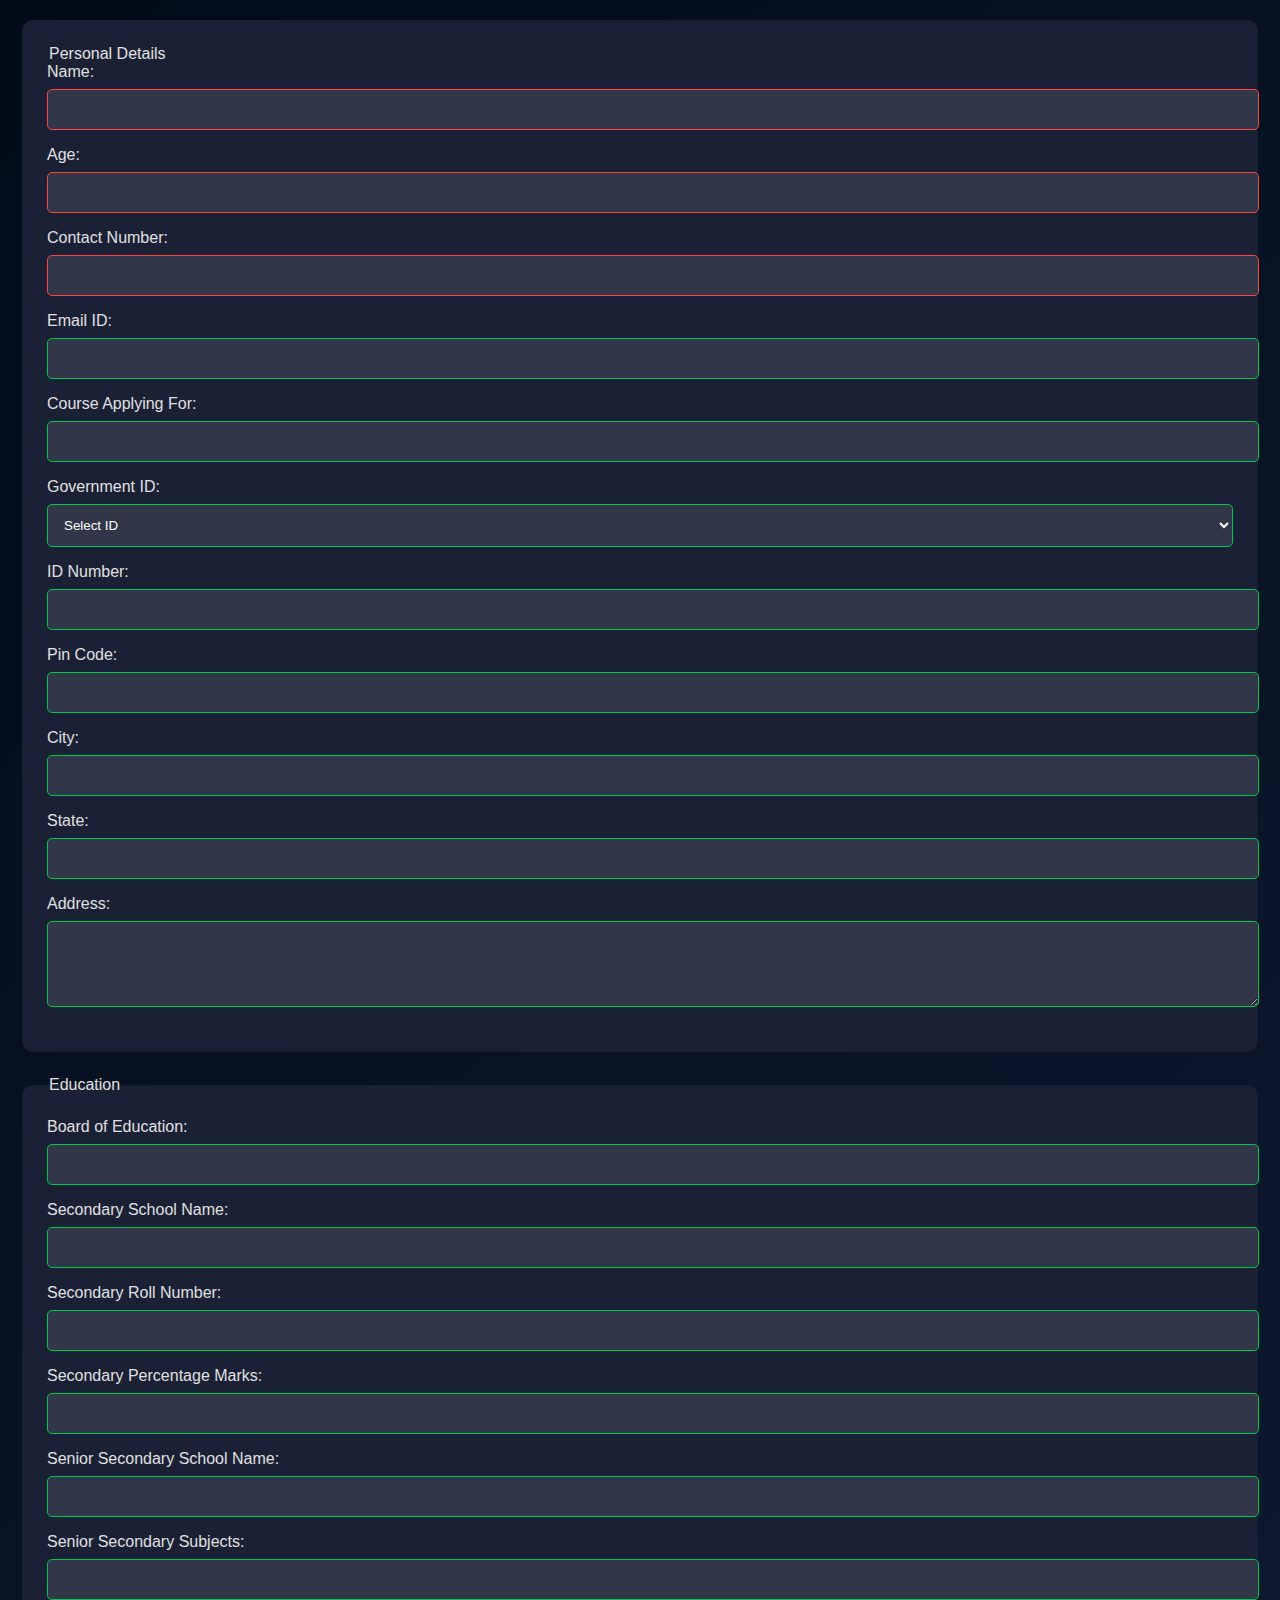
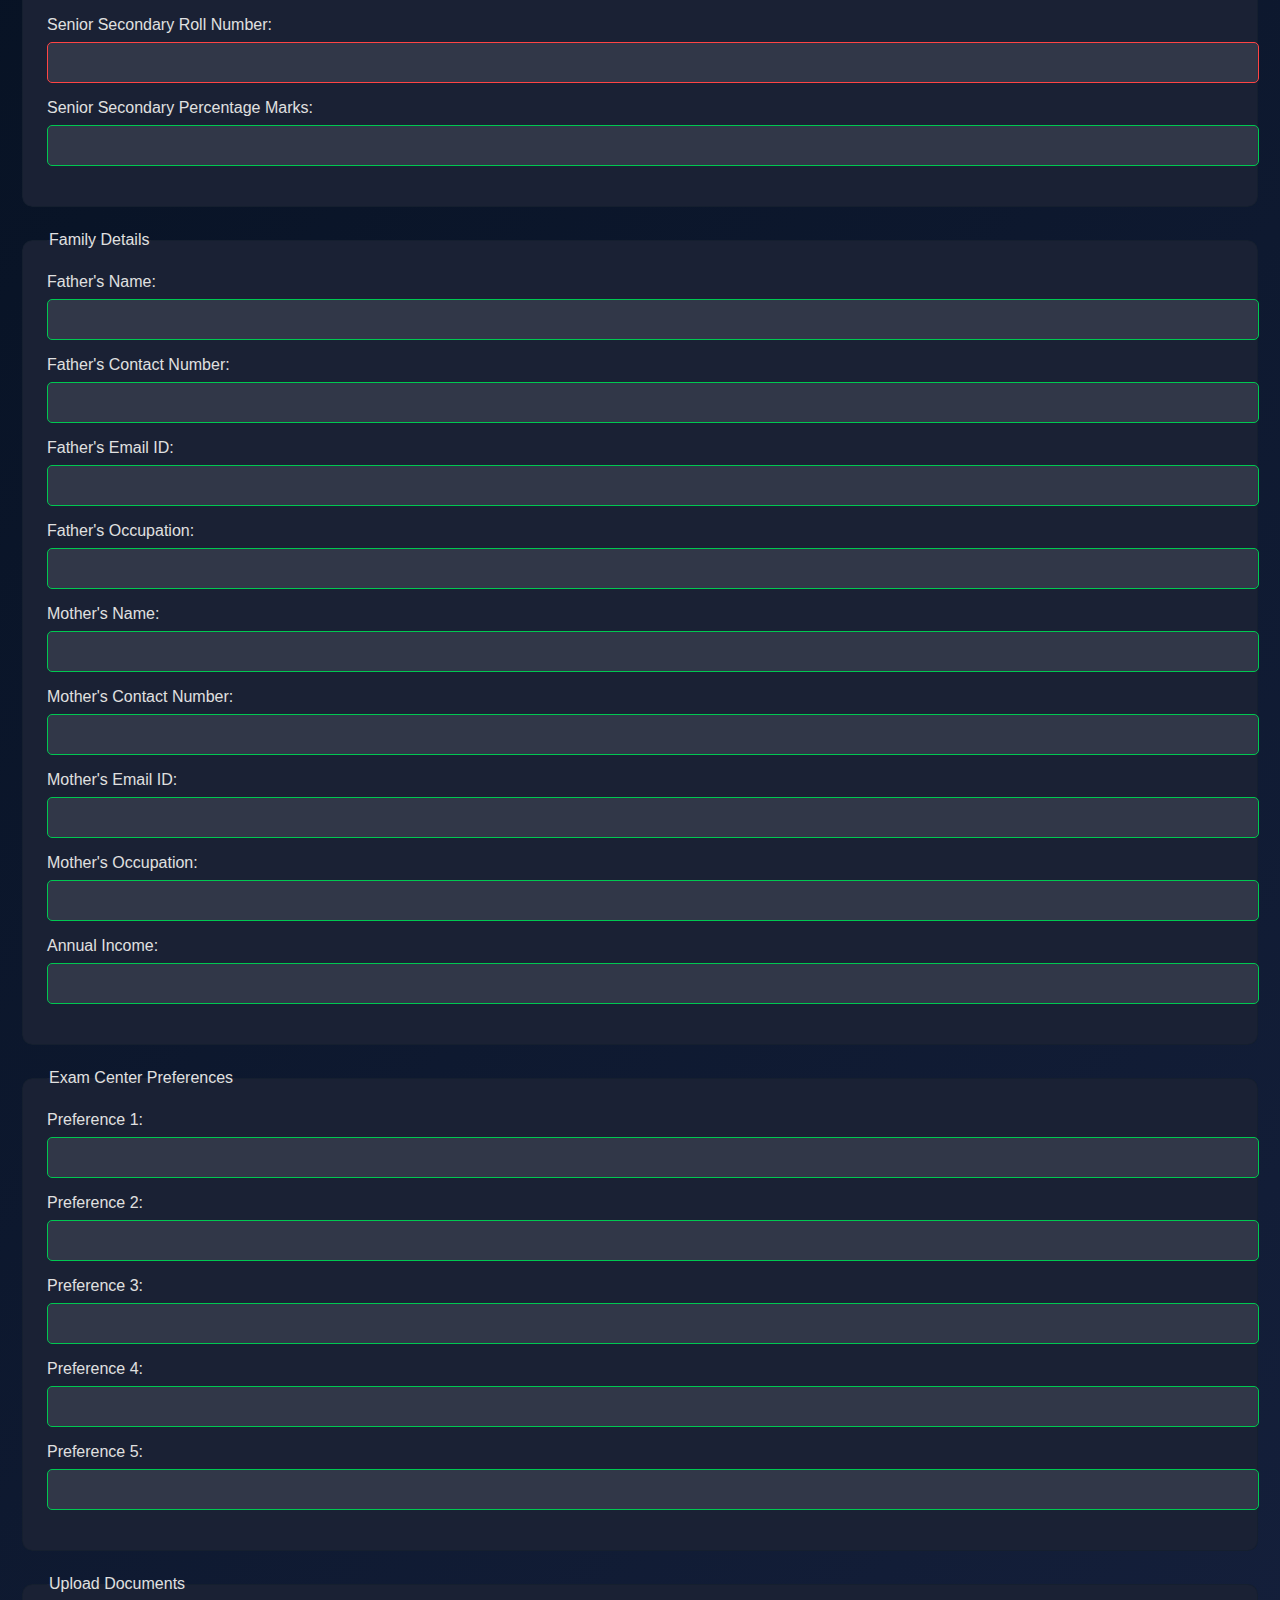
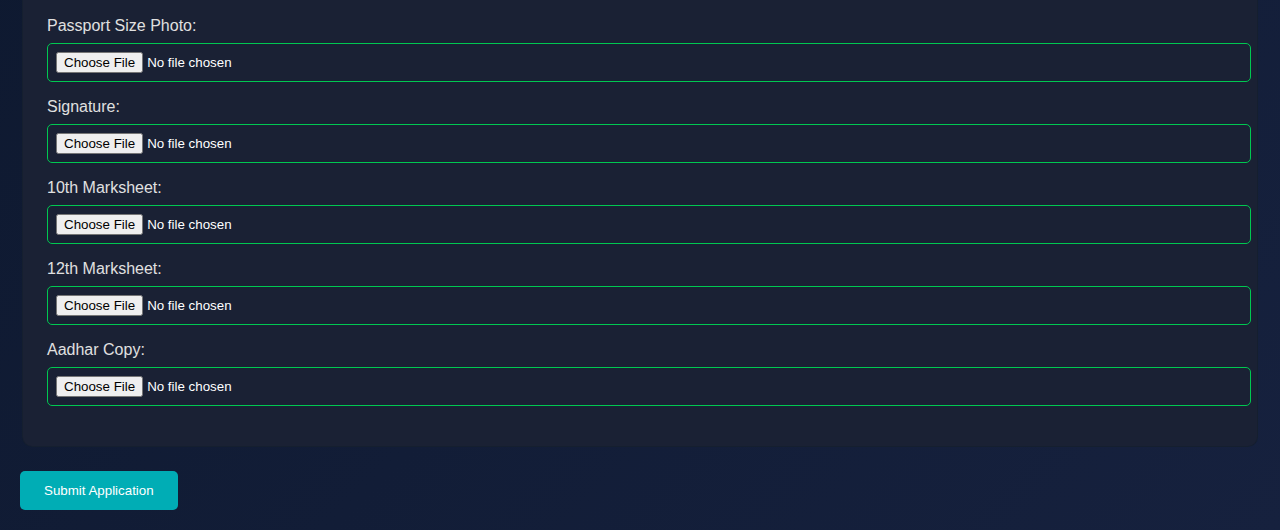
<file: data.html>
<!DOCTYPE html>
<html>
  <head>
    <meta charset="UTF-8" />
    <meta name="viewport" content="width=device-width, initial-scale=1.0" />
    <title>Application Form</title>
    <link rel="stylesheet" href="data-styles.css" />
    <style>
      .error-message {
        color: red;
        font-size: 0.8em;
        margin-top: 0.25em;
      }

      input:invalid, select:invalid, textarea:invalid {
        border-color: #ff4444;
      }

      input:valid, select:valid, textarea:valid {
        border-color: #00C851;
      }

      .spinner {
        display: inline-block;
        width: 1rem;
        height: 1rem;
        border: 2px solid rgba(255,255,255,.3);
        border-radius: 50%;
        border-top-color: #fff;
        animation: spin 1s ease-in-out infinite;
        margin-right: 8px;
      }
      
      @keyframes spin {
        to { transform: rotate(360deg); }
      }
    </style>
  </head>

  <body>
    <form id="myForm" action="user.html" method="get" enctype="multipart/form-data">
      <fieldset>
        <section class="personel">
        <legend>Personal Details</legend>
        <div>
          <label for="name">Name:</label>
          <input type="text" id="name" name="name" required />
        </div>
        <div>
          <label for="age">Age:</label>
          <input type="number" id="age" name="age" required min="16" max="100" />
        </div>
        <div>
          <label for="contact-number">Contact Number:</label>
          <input
            type="tel"
            id="contact-number"
            name="contact-number"
            required
            pattern="[0-9]{10}"
          />
        </div>
        <div>
          <label for="email">Email ID:</label>
          <input type="email" id="email" name="email" />
        </div>
        <div>
          <label for="course">Course Applying For:</label>
          <input type="text" id="course" name="course"  />
        </div>
        <div>
          <label for="government-id">Government ID:</label>
          <select id="government-id" name="government-id"  >
            <option value="">Select ID</option>
            <option value="aadhar">Aadhar Card</option>
            <option value="passport">Passport</option>
            <option value="voter-id">Voter ID</option>
          </select>
        </div>
        <div>
          <label for="id-number">ID Number:</label>
          <input type="text" id="id-number" name="id-number"  />
        </div>
        <div>
          <label for="pincode">Pin Code:</label>
          <input type="text" id="pincode" name="pincode"  pattern="[0-9]{6}" />
        </div>
        <div>
          <label for="city">City:</label>
          <input type="text" id="city" name="city"  />
        </div>
        <div>
          <label for="state">State:</label>
          <input type="text" id="state" name="state"  />
        </div>
        <div>
          <label for="address">Address:</label>
          <textarea
            id="address"
            name="address"
            rows="4"
            cols="50"
          ></textarea>
        </div>
      </section>
      </fieldset>

      <fieldset>
        <legend>Education</legend>
        <div>
          <label for="board-of-ed">Board of Education:</label>
          <input type="text" id="board-of-ed" name="board-of-ed"  />
        </div>
        <div>
          <label for="secondary-school">Secondary School Name:</label>
          <input
            type="text"
            id="secondary-school"
            name="secondary-school"
          />
        </div>
        <div>
          <label for="secondary-roll">Secondary Roll Number:</label>
          <input
            type="text"
            id="secondary-roll"
            name="secondary-roll"
          />
        </div>
        <div>
          <label for="secondary-marks">Secondary Percentage Marks:</label>
          <input
            type="number"
            id="secondary-marks"
            name="secondary-marks"
            min="0"
            max="100"
            step="0.01"
          />
        </div>
        <div>
          <label for="senior-secondary-school">Senior Secondary School Name:</label>
          <input
            type="text"
            id="senior-secondary-school"
            name="senior-secondary-school"
          />
        </div>
        <div>
          <label for="senior-subjects">Senior Secondary Subjects:</label>
          <input
            type="text"
            id="senior-subjects"
            name="senior-subjects"
          />
        </div>
        <div>
          <label for="senior-roll">Senior Secondary Roll Number:</label>
          <input type="text" id="senior-roll" name="senior-roll" required />
        </div>
        <div>
          <label for="senior-marks">Senior Secondary Percentage Marks:</label>
          <input
            type="number"
            id="senior-marks"
            name="senior-marks"
            min="0"
            max="100"
            step="0.01"
          />
        </div>
      </fieldset>

      <fieldset>
        <legend>Family Details</legend>
        <div>
          <label for="father-name">Father's Name:</label>
          <input type="text" id="father-name" name="father-name"  />
        </div>
        <div>
          <label for="father-contact">Father's Contact Number:</label>
          <input
            type="tel"
            id="father-contact"
            name="father-contact"
            pattern="[0-9]{10}"
          />
        </div>
        <div>
          <label for="father-email">Father's Email ID:</label>
          <input type="email" id="father-email" name="father-email" />
        </div>
        <div>
          <label for="father-occupation">Father's Occupation:</label>
          <input
            type="text"
            id="father-occupation"
            name="father-occupation"
          />
        </div>
        <div>
          <label for="mother-name">Mother's Name:</label>
          <input type="text" id="mother-name" name="mother-name"  />
        </div>
        <div>
          <label for="mother-contact">Mother's Contact Number:</label>
          <input
            type="tel"
            id="mother-contact"
            name="mother-contact"
            pattern="[0-9]{10}"
          />
        </div>
        <div>
          <label for="mother-email">Mother's Email ID:</label>
          <input type="email" id="mother-email" name="mother-email" />
        </div>
        <div>
          <label for="mother-occupation">Mother's Occupation:</label>
          <input
            type="text"
            id="mother-occupation"
            name="mother-occupation"
          />
        </div>
        <div>
          <label for="annual-income">Annual Income:</label>
          <input
            type="number"
            id="annual-income"
            name="annual-income"
            min="0"
          />
        </div>
      </fieldset>

      <fieldset>
        <legend>Exam Center Preferences</legend>
        <div>
          <label for="exam-center-1">Preference 1:</label>
          <input type="text" id="exam-center-1" name="exam-center-1"  />
        </div>
        <div>
          <label for="exam-center-2">Preference 2:</label>
          <input type="text" id="exam-center-2" name="exam-center-2"  />
        </div>
        <div>
          <label for="exam-center-3">Preference 3:</label>
          <input type="text" id="exam-center-3" name="exam-center-3"  />
        </div>
        <div>
          <label for="exam-center-4">Preference 4:</label>
          <input type="text" id="exam-center-4" name="exam-center-4" />
        </div>
        <div>
          <label for="exam-center-5">Preference 5:</label>
          <input type="text" id="exam-center-5" name="exam-center-5"  />
        </div>
      </fieldset>

      <fieldset>
        <legend>Upload Documents</legend>
        <div>
          <label for="passport-photo">Passport Size Photo:</label>
          <input
            type="file"
            id="passport-photo"
            name="passport-photo"
            accept="image/*"
          />
        </div>
        <div>
          <label for="signature">Signature:</label>
          <input
            type="file"
            id="signature"
            name="signature"
            accept="image/*"
          />
        </div>
        <div>
          <label for="10th-marksheet">10th Marksheet:</label>
          <input
            type="file"
            id="10th-marksheet"
            name="10th-marksheet"
            accept=".pdf, .jpg, .jpeg, .png"
          />
        </div>
        <div>
          <label for="12th-marksheet">12th Marksheet:</label>
          <input
            type="file"
            id="12th-marksheet"
            name="12th-marksheet"
            accept=".pdf, .jpg, .jpeg, .png"
          />
        </div>
        <div>
          <label for="adhar-copy">Aadhar Copy:</label>
          <input
            type="file"
            id="adhar-copy"
            name="adhar-copy"
            accept=".pdf, .jpg, .jpeg, .png"
          />
          
        </div>
      </fieldset>

      <button type="submit" class="btn btn-primary" id="submitBtn">Submit Application</button>
    </form>

    <script>
      document.getElementById('myForm').addEventListener('submit', function(e) {
          e.preventDefault();
          clearErrors();
          
          if(validateForm()) {
              const submitBtn = document.getElementById('submitBtn');
              submitBtn.disabled = true;
              submitBtn.innerHTML = '<span class="spinner"></span> Processing...';
              this.submit();
          }
      });

      function clearErrors() {
          const errorElements = document.querySelectorAll('.error-message');
          errorElements.forEach(el => el.remove());
      }

      function showError(inputElement, message) {
          const errorElement = document.createElement('div');
          errorElement.className = 'error-message';
          errorElement.textContent = message;
          inputElement.parentNode.insertBefore(errorElement, inputElement.nextSibling);
          inputElement.focus();
      }

      function validateForm() {
          let isValid = true;
          
          // Personal Details Validation
          const name = document.getElementById('name');
          if (!name.value.trim()) {
              showError(name, 'Please enter your full name');
              isValid = false;
          }
          
          const age = document.getElementById('age');
          if (age.value < 16 || age.value > 100) {
              showError(age, 'Age must be between 16 and 100');
              isValid = false;
          }
          
          const contact = document.getElementById('contact-number');
          if (!/^\d{10}$/.test(contact.value)) {
              showError(contact, 'Please enter a valid 10-digit phone number');
              isValid = false;
          }
          
          const email = document.getElementById('email');
          if (!/^[^\s@]+@[^\s@]+\.[^\s@]+$/.test(email.value)) {
              showError(email, 'Please enter a valid email address');
              isValid = false;
          }
          
          const idType = document.getElementById('government-id').value;
          const idNumber = document.getElementById('id-number');
          
          if (idType === 'aadhar' && !/^\d{12}$/.test(idNumber.value)) {
              showError(idNumber, 'Aadhar number must be 12 digits');
              isValid = false;
          } else if (idType === 'passport' && !/^[A-Z][0-9]{7}$/.test(idNumber.value)) {
              showError(idNumber, 'Passport number format invalid (e.g., A1234567)');
              isValid = false;
          } else if (idType === 'voter-id' && !/^[A-Z]{3}[0-9]{7}$/.test(idNumber.value)) {
              showError(idNumber, 'Voter ID format invalid (e.g., ABC1234567)');
              isValid = false;
          }
          
          const pincode = document.getElementById('pincode');
          if (!/^\d{6}$/.test(pincode.value)) {
              showError(pincode, 'Pin code must be 6 digits');
              isValid = false;
          }
          
          // Exam Center Validation
          for (let i = 1; i <= 5; i++) {
              const center = document.getElementById(`exam-center-${i}`);
              if (!center.value.trim()) {
                  showError(center, `Exam center preference ${i} is required`);
                  isValid = false;
              }
          }
          
          // File Upload Validation
          const requiredFiles = [
              'passport-photo',
              'signature',
              '10th-marksheet',
              '12th-marksheet',
              'adhar-copy'
          ];
          
          requiredFiles.forEach(id => {
              const fileInput = document.getElementById(id);
              if (fileInput.files.length === 0) {
                  showError(fileInput, 'This file is required');
                  isValid = false;
              } else {
                  const file = fileInput.files[0];
                  const validImageTypes = ['image/jpeg', 'image/png'];
                  const validDocTypes = ['application/pdf', ...validImageTypes];
                  
                  if (file.size > 2 * 1024 * 1024) {
                      showError(fileInput, 'File size must be less than 2MB');
                      isValid = false;
                  }
                  
                  if ((id === 'passport-photo' || id === 'signature') && 
                      !validImageTypes.includes(file.type)) {
                      showError(fileInput, 'Only JPEG or PNG images allowed');
                      isValid = false;
                  } else if (!validDocTypes.includes(file.type)) {
                      showError(fileInput, 'Only PDF, JPEG, or PNG files allowed');
                      isValid = false;
                  }
              }
          });
          
          return isValid;
      }
    </script>
  </body>
</html>
</file>
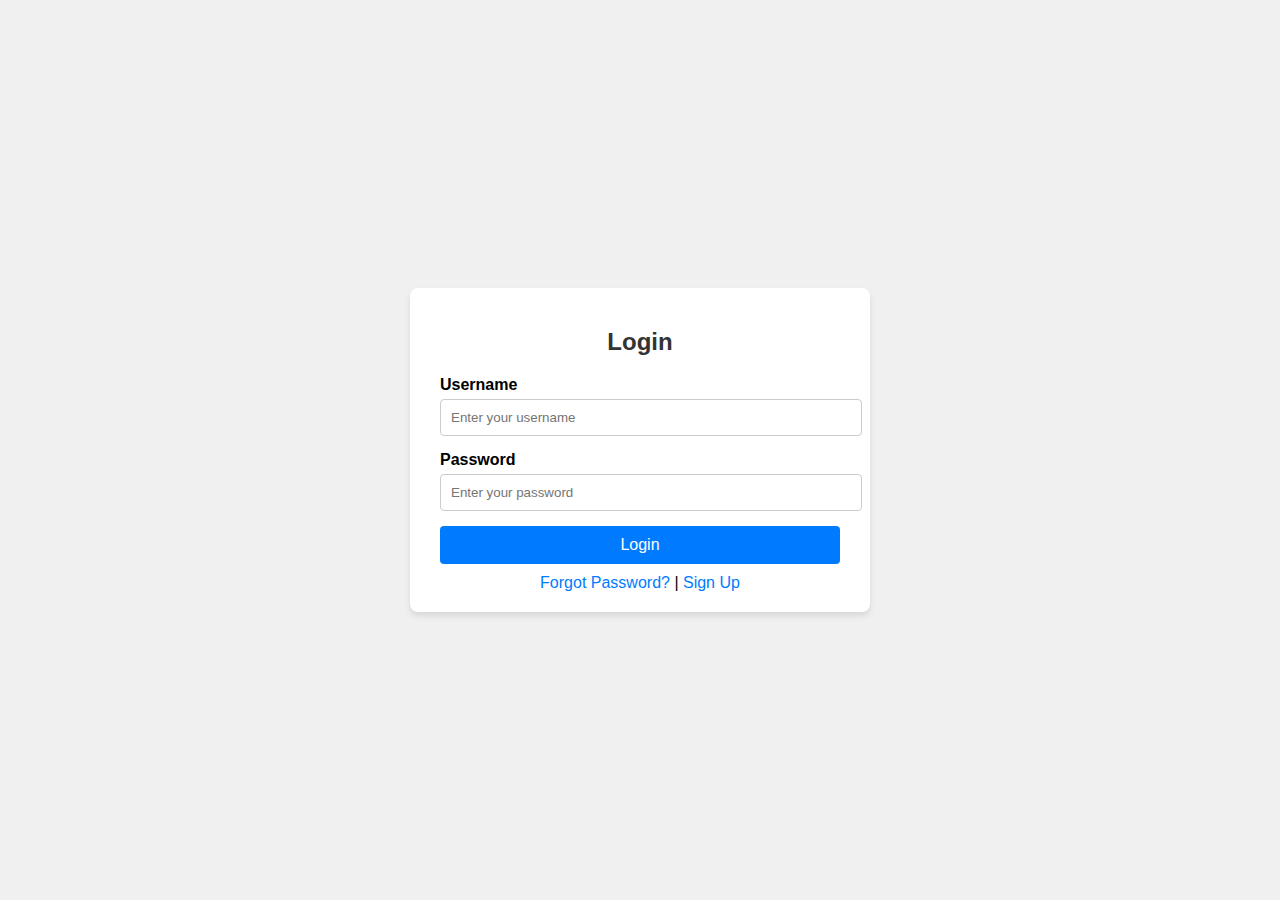
<file: login.html>
<!DOCTYPE html>
<html lang="en">
<head>
    <meta charset="UTF-8">
    <meta name="viewport" content="width=device-width, initial-scale=1.0">
    <title>Login</title>
    <style>
        body {
            font-family: Arial, sans-serif;
            background-color: #f0f0f0;
            display: flex;
            justify-content: center;
            align-items: center;
            height: 100vh;
            margin: 0;
        }
        .login-container {
            background-color: #fff;
            padding: 20px 30px;
            border-radius: 8px;
            box-shadow: 0 4px 6px rgba(0, 0, 0, 0.1);
            width: 100%;
            max-width: 400px;
        }
        .login-container h2 {
            text-align: center;
            margin-bottom: 20px;
            color: #333;
        }
        .form-group {
            margin-bottom: 15px;
        }
        .form-group label {
            display: block;
            margin-bottom: 5px;
            font-weight: bold;
        }
        .form-group input {
            width: 100%;
            padding: 10px;
            border-radius: 4px;
            border: 1px solid #ccc;
        }
        .form-group input:focus {
            border-color: #007BFF;
            outline: none;
        }
        .login-btn {
            width: 100%;
            padding: 10px;
            background-color: #007BFF;
            color: white;
            border: none;
            border-radius: 4px;
            font-size: 16px;
            cursor: pointer;
        }
        .login-btn:hover {
            background-color: #0056b3;
        }
        .extra-links {
            text-align: center;
            margin-top: 10px;
        }
        .extra-links a {
            color: #007BFF;
            text-decoration: none;
        }
        .extra-links a:hover {
            text-decoration: underline;
        }
    </style>
</head>
<body>
    <div class="login-container">
        <h2>Login</h2>
        <form action="user1.html" method="get">
            <div class="form-group">
                <label for="username">Username</label>
                <input type="text" id="username" name="username" placeholder="Enter your username" required>
            </div>
            <div class="form-group">
                <label for="password">Password</label>
                <input type="password" id="password" name="password" placeholder="Enter your password" required>
            </div>
            <button type="submit" class="login-btn">Login</button>
        </form>
        <div class="extra-links">
            <a href="#">Forgot Password?</a> | 
            <a href="#">Sign Up</a>
        </div>
    </div>
    <script type="module" src="./login-script.mjs"></script>
</body>
</html>
</file>
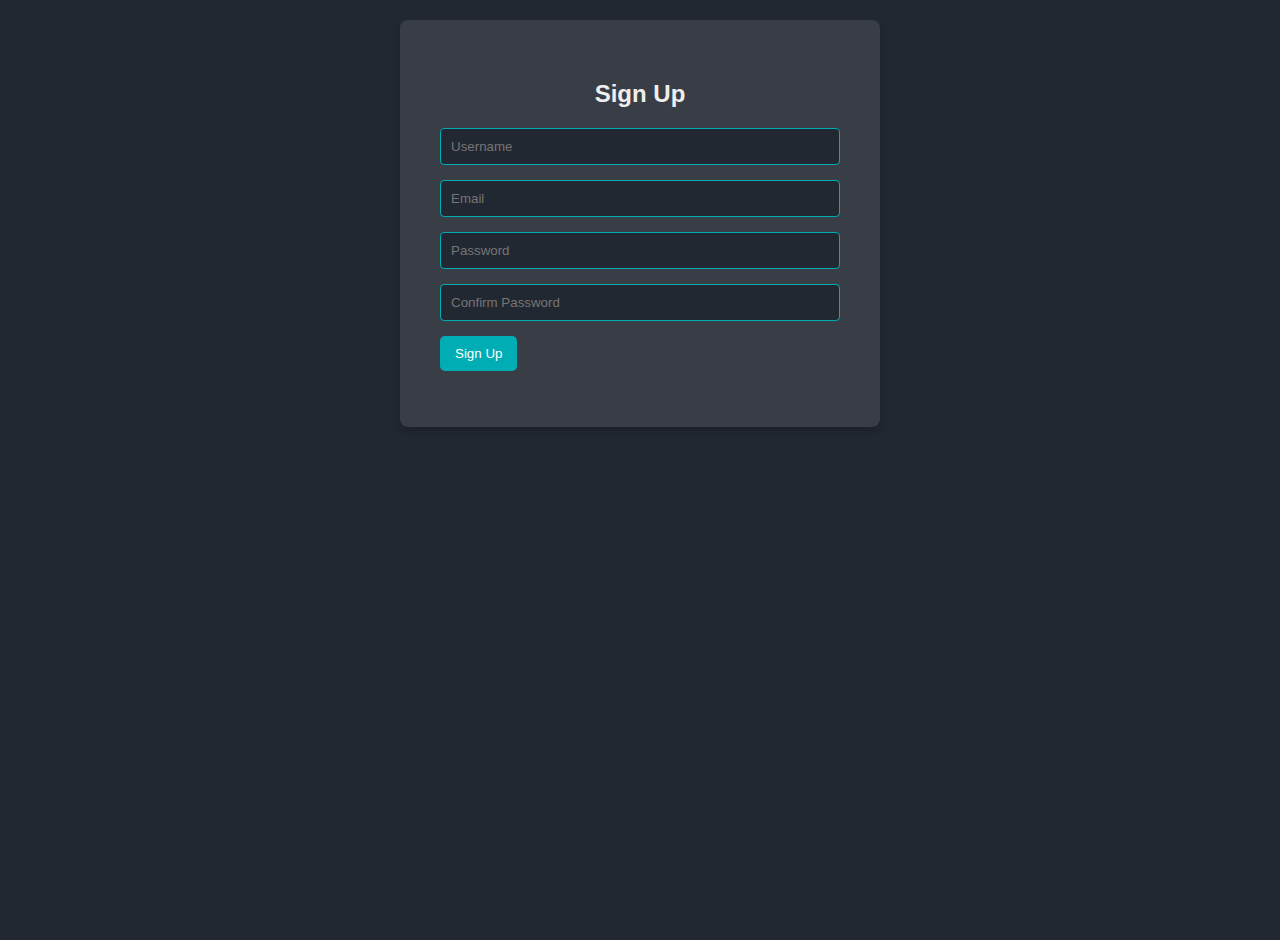
<file: signup.html>
<!DOCTYPE html>
<html lang="en">
  <head>
    <meta charset="UTF-8" />
    <meta name="viewport" content="width=device-width, initial-scale=1.0" />
    <title>Sign Up Page</title>
    <link rel="stylesheet" href="signup-styles.css" />
    <style>
      .error-message {
        color: red;
        font-size: 0.9em;
        margin-top: 5px;
      }
      .spinner {
        display: inline-block;
        width: 20px;
        height: 20px;
        border: 3px solid rgba(255,255,255,.3);
        border-radius: 50%;
        border-top-color: #fff;
        animation: spin 1s ease-in-out infinite;
      }
      @keyframes spin {
        to { transform: rotate(360deg); }
      }
    </style>
  </head>
  <body>
    <section id="signup-form">
      <h2>Sign Up</h2>
      <!-- Remove the JavaScript event listener and let the form submit normally -->
      <form id="signupForm" action="/web/data.html" method="GET">
        <input type="text" id="username" name="username" placeholder="Username" required />
        <input type="email" id="email" name="email" placeholder="Email" required />
        <input type="password" id="password" name="password" placeholder="Password" required 
               pattern="(?=.*\d)(?=.*[a-z])(?=.*[A-Z]).{8,}" 
               title="Must contain at least one number and one uppercase and lowercase letter, and at least 8 or more characters" />
        <input type="password" id="confirmPassword" name="confirmPassword" placeholder="Confirm Password" required />
        <button type="submit" id="submitBtn" class="sign-up-button">Sign Up</button>
      </form>
      <p id="signupMessage"></p>
    </section>

    <script type="module" src="./signup-script.mjs"></script>
  </body>
</html>
</file>
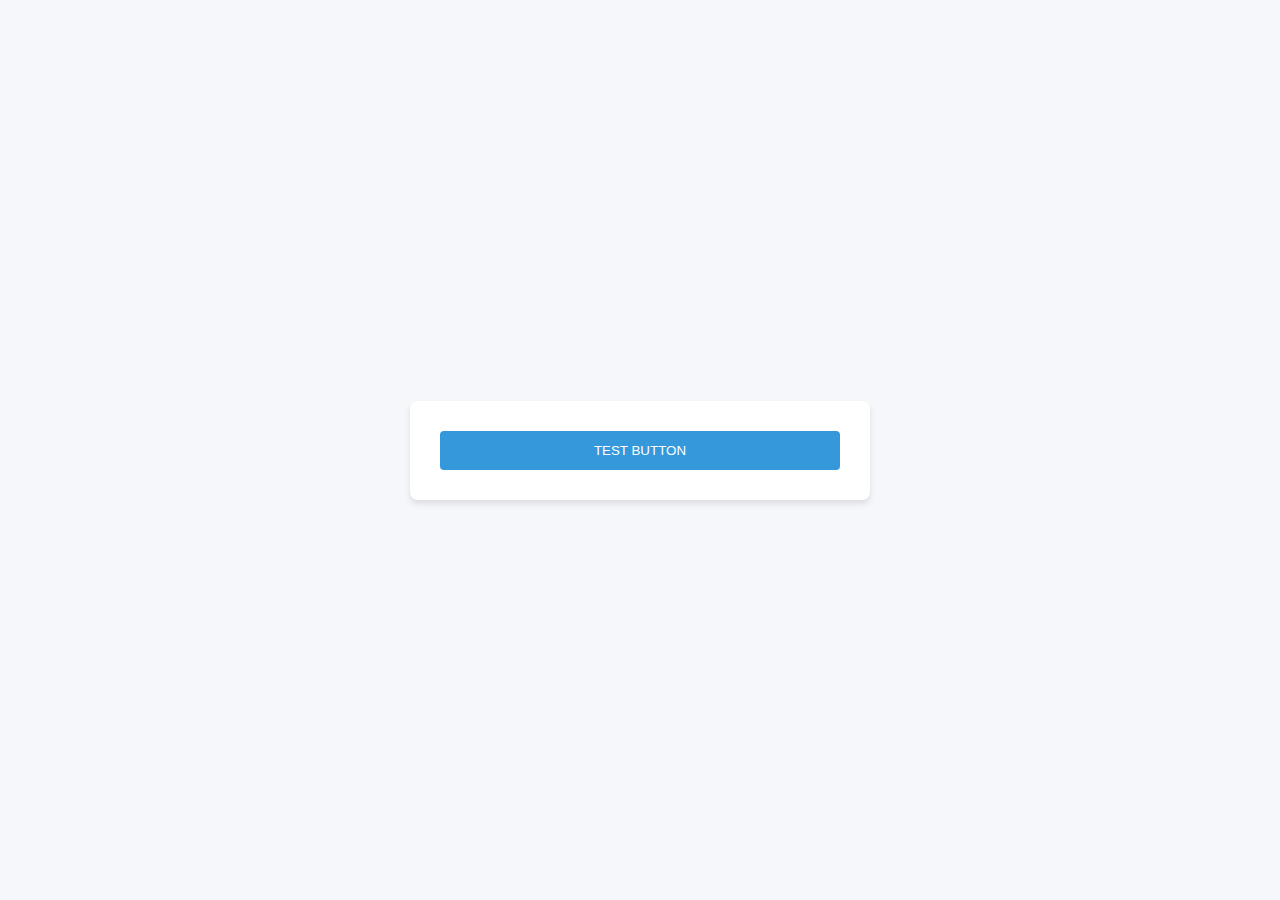
<file: test.html>
<!DOCTYPE html>
<html>
<head>
    <title>Login Test</title>
    <style>
        body { font-family: Arial; background: #f5f7fa; display: flex; justify-content: center; align-items: center; height: 100vh; margin: 0; }
        .login-container { background: white; padding: 30px; border-radius: 8px; box-shadow: 0 4px 6px rgba(0,0,0,0.1); width: 100%; max-width: 400px; }
        button { width: 100%; padding: 12px; background: #3498db; color: white; border: none; border-radius: 4px; cursor: pointer; }
    </style>
</head>
<body>
    <div class="login-container">
        <button id="testButton">TEST BUTTON</button>
        <div id="testMessage"></div>
    </div>
    <script>
        document.getElementById("testButton").addEventListener("click", function() {
            document.getElementById("testMessage").textContent = "It works!";
            console.log("Success!");
        });
    </script>
</body>
</html>
</file>
<file: data-styles.css>
body {
  font-family: "Inter", sans-serif;
  background: linear-gradient(135deg, #010c19, #16213e);
  color: #e0e0e0;
  margin: 0;
  padding: 20px;
}

/* === Form Container === */
.form-container {
  background: rgba(60, 116, 228, 0.05);
  padding: 2rem;
  border-radius: 15px;
  box-shadow: 0 8px 16px rgba(0, 0, 0, 0.3);
  width: 100%;
  max-width: 1200px; /* Increased max-width for horizontal layout */
}

/* === Horizontal Layout === */
.form-sections {
  display: flex;
  flex-wrap: wrap;
  gap: 20px;
}

.form-section {
  flex: 1;
  min-width: 300px; /* Minimum width for each column */
}

/* === Fieldset Sections === */
fieldset {
  border: 1px solid rgba(4, 26, 31, 0.2);
  border-radius: 10px;
  padding: 1.5rem;
  margin-bottom: 1.5rem;
  background: #1a2134;
  height: 100%; /* Make fieldsets take full height of their container */
}

/* === Form Inputs === */
label {
  display: block;
  margin-bottom: 0.5rem;
  color: #e0e0e0;
}

input, select, textarea {
  width: 100%;
  padding: 0.75rem;
  margin-bottom: 1rem;
  border: 1px solid rgba(100, 112, 223, 0.2);
  border-radius: 5px;
  background: rgba(255, 255, 255, 0.1);
  color: #ffffff;
}

/* === Submit Button === */
.submit-container {
  display: flex;
  justify-content: center;
  margin-top: 20px;
}

button[type="submit"] {
  padding: 12px 24px;
  background: #00adb5;
  color: white;
  border: none;
  border-radius: 5px;
  cursor: pointer;
  transition: background 0.3s;
}

button[type="submit"]:hover {
  background: #008b92;
}

/* === File Input Styling === */
input[type="file"] {
  padding: 0.5rem;
  background: transparent;
}

/* === Responsive Design === */
@media (max-width: 768px) {
  .form-sections {
    flex-direction: column;
  }
  
  .form-section {
    min-width: 100%;
  }
}
</file>
<file: signup-styles.css>
body {
    font-family: sans-serif;
    background-color: #222831;
    color: #ffffff;
    margin: 0;
    padding: 20px;
    display: flex;
    flex-direction: column;
    min-height: 100vh;
    transition: background-color 0.3s, color 0.3s;
  }
  
  .container {
    max-width: 1200px;
    margin: 0 auto;
    padding: 0 20px;
    width: 80%;
  }
  
  header {
    background-color: #393e46;
    padding: 20px 0;
    border-radius: 8px;
    box-shadow: 0 4px 8px rgba(0, 0, 0, 0.2);
    margin-bottom: 20px;
  }
  
  .header-grid {
    display: flex;
    justify-content: space-between;
    align-items: center;
  }
  
  .logo {
    font-size: 24px;
    font-weight: bold;
    color: #eeeeee;
  }
  
  nav a {
    margin-right: 20px;
    text-decoration: none;
    color: #eeeeee;
  }
  
  .sign-up-button {
    padding: 10px 15px;
    border: none;
    border-radius: 5px;
    cursor: pointer;
    background-color: #00adb5;
    color: #ffffff;
    transition: background-color 0.3s ease;
  }
  
  .sign-up-button:hover {
    background-color: #008b92;
  }
  
  #signup-form {
    background-color: #393e46;
    padding: 40px;
    border-radius: 8px;
    box-shadow: 0 4px 8px rgba(0, 0, 0, 0.2);
    max-width: 400px;
    margin: 0 auto;
  }
  
  h2 {
    color: #eeeeee;
    text-align: center;
    margin-bottom: 20px;
  }
  
  input[type="text"],
  input[type="email"],
  input[type="password"] {
    width: 100%;
    padding: 10px;
    margin-bottom: 15px;
    border: 1px solid #00adb5;
    border-radius: 4px;
    background-color: #222831;
    color: #ffffff;
    box-sizing: border-box;
  }
  
  #signupMessage {
    text-align: center;
    margin-top: 15px;
    color: #00adb5;
  }
  
  footer {
    background-color: #393e46;
    text-align: center;
    padding: 20px 0;
    position: absolute;
    bottom: 0;
    width: 100%;
    border-radius: 8px 8px 0 0;
  }
  
  @media (max-width: 600px) {
    .container {
      width: 95%;
    }
  }
</file>
